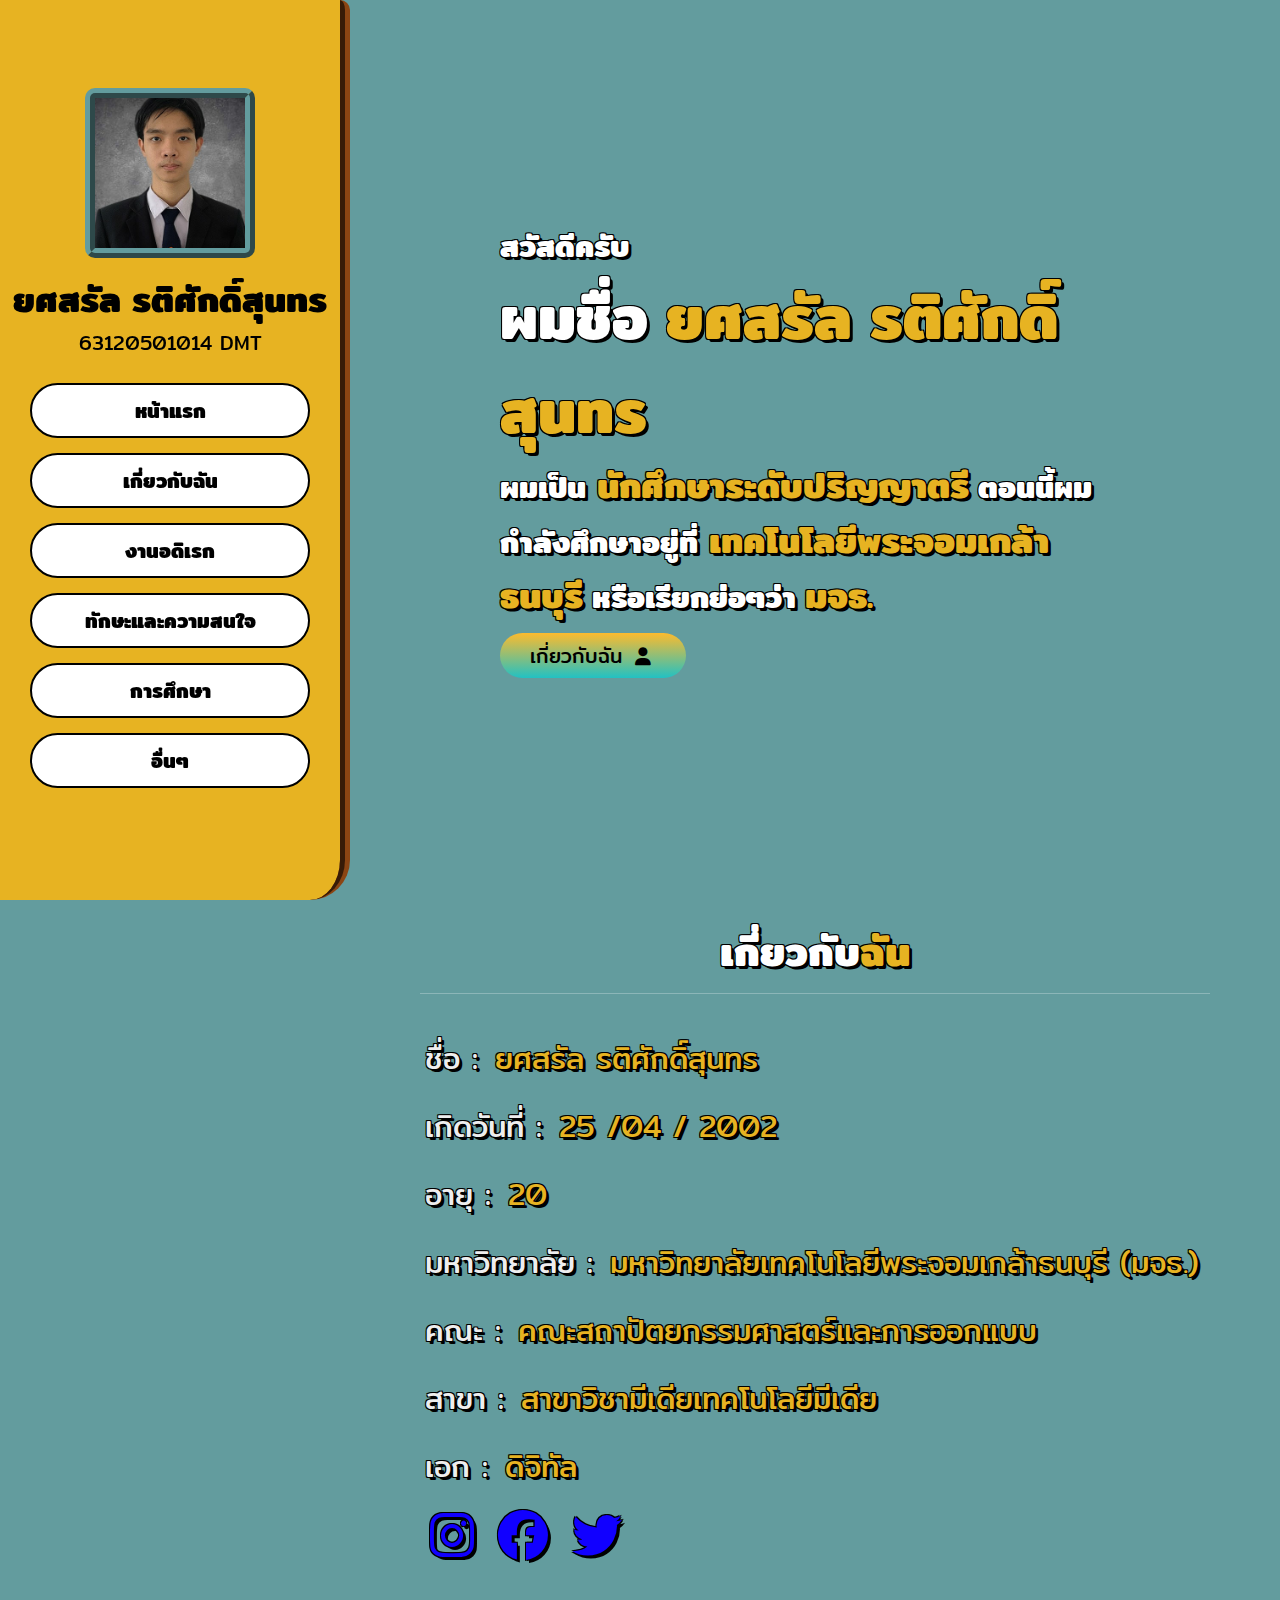
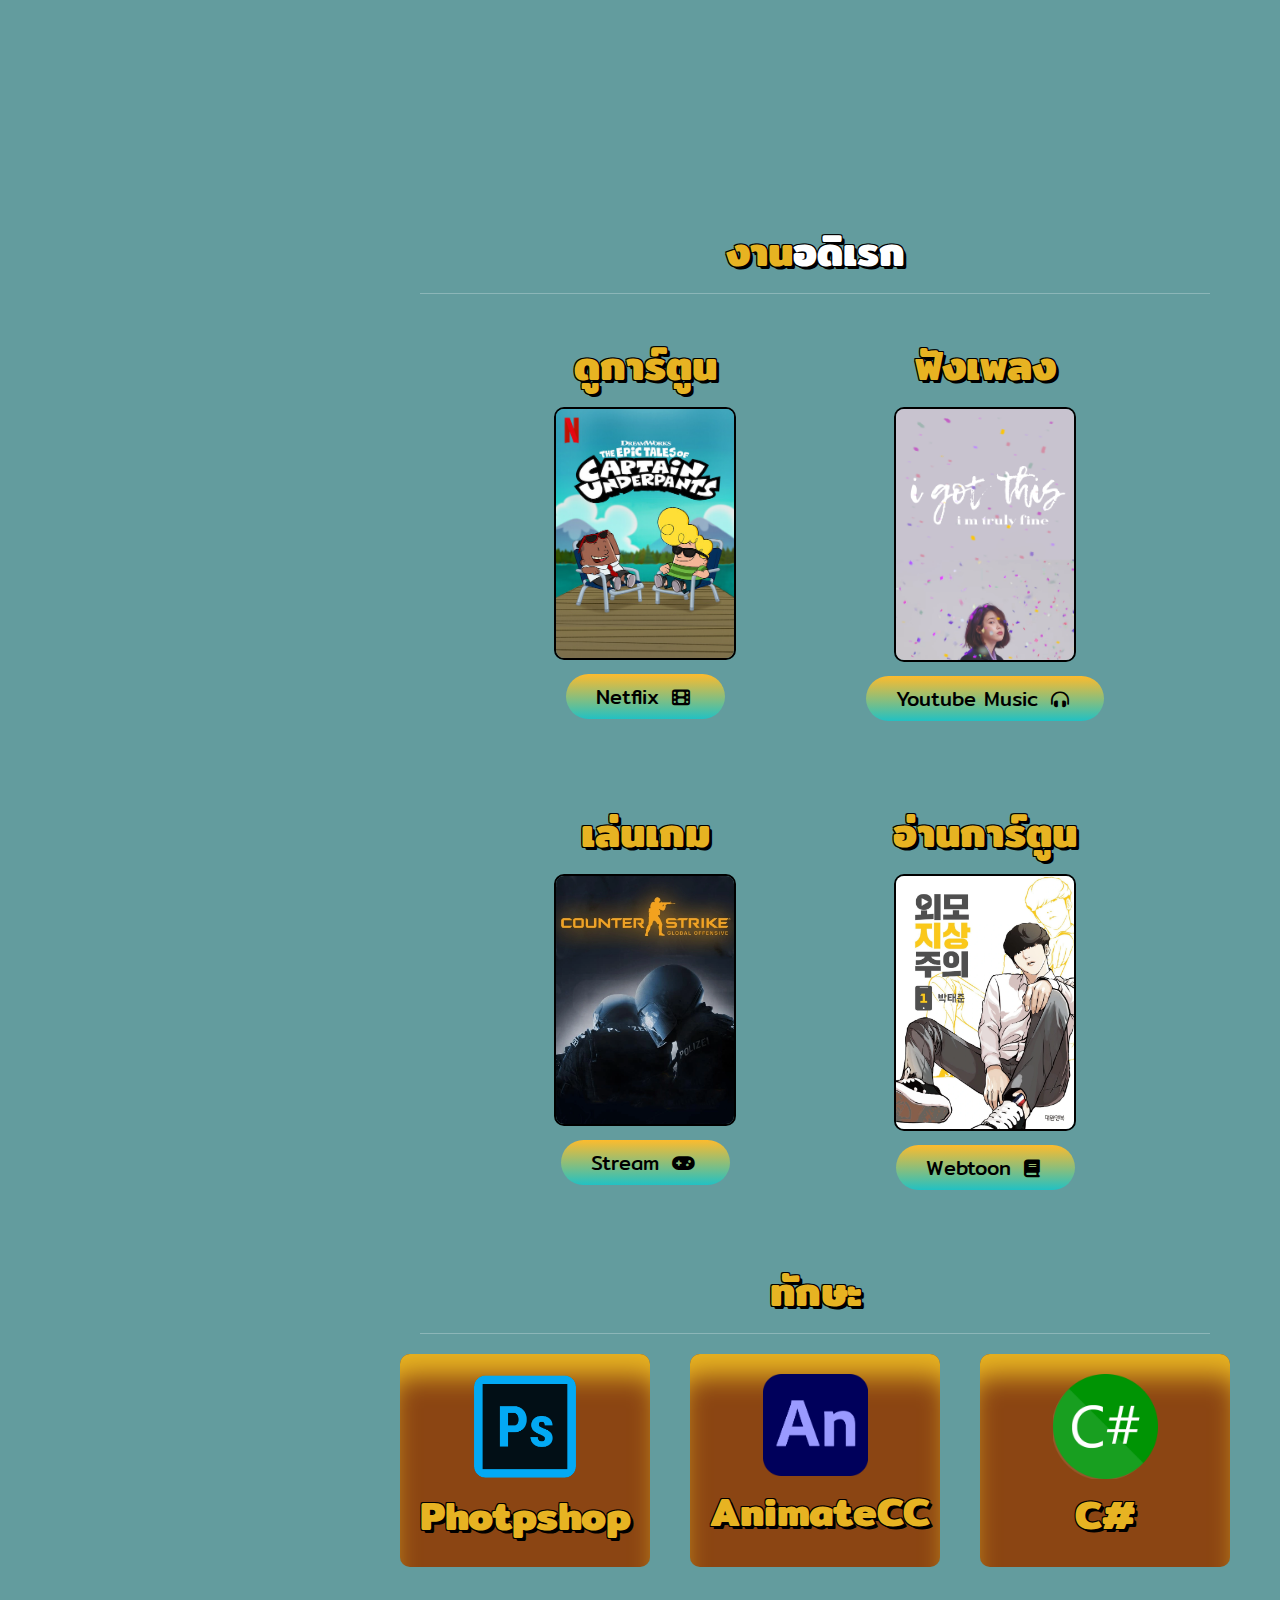
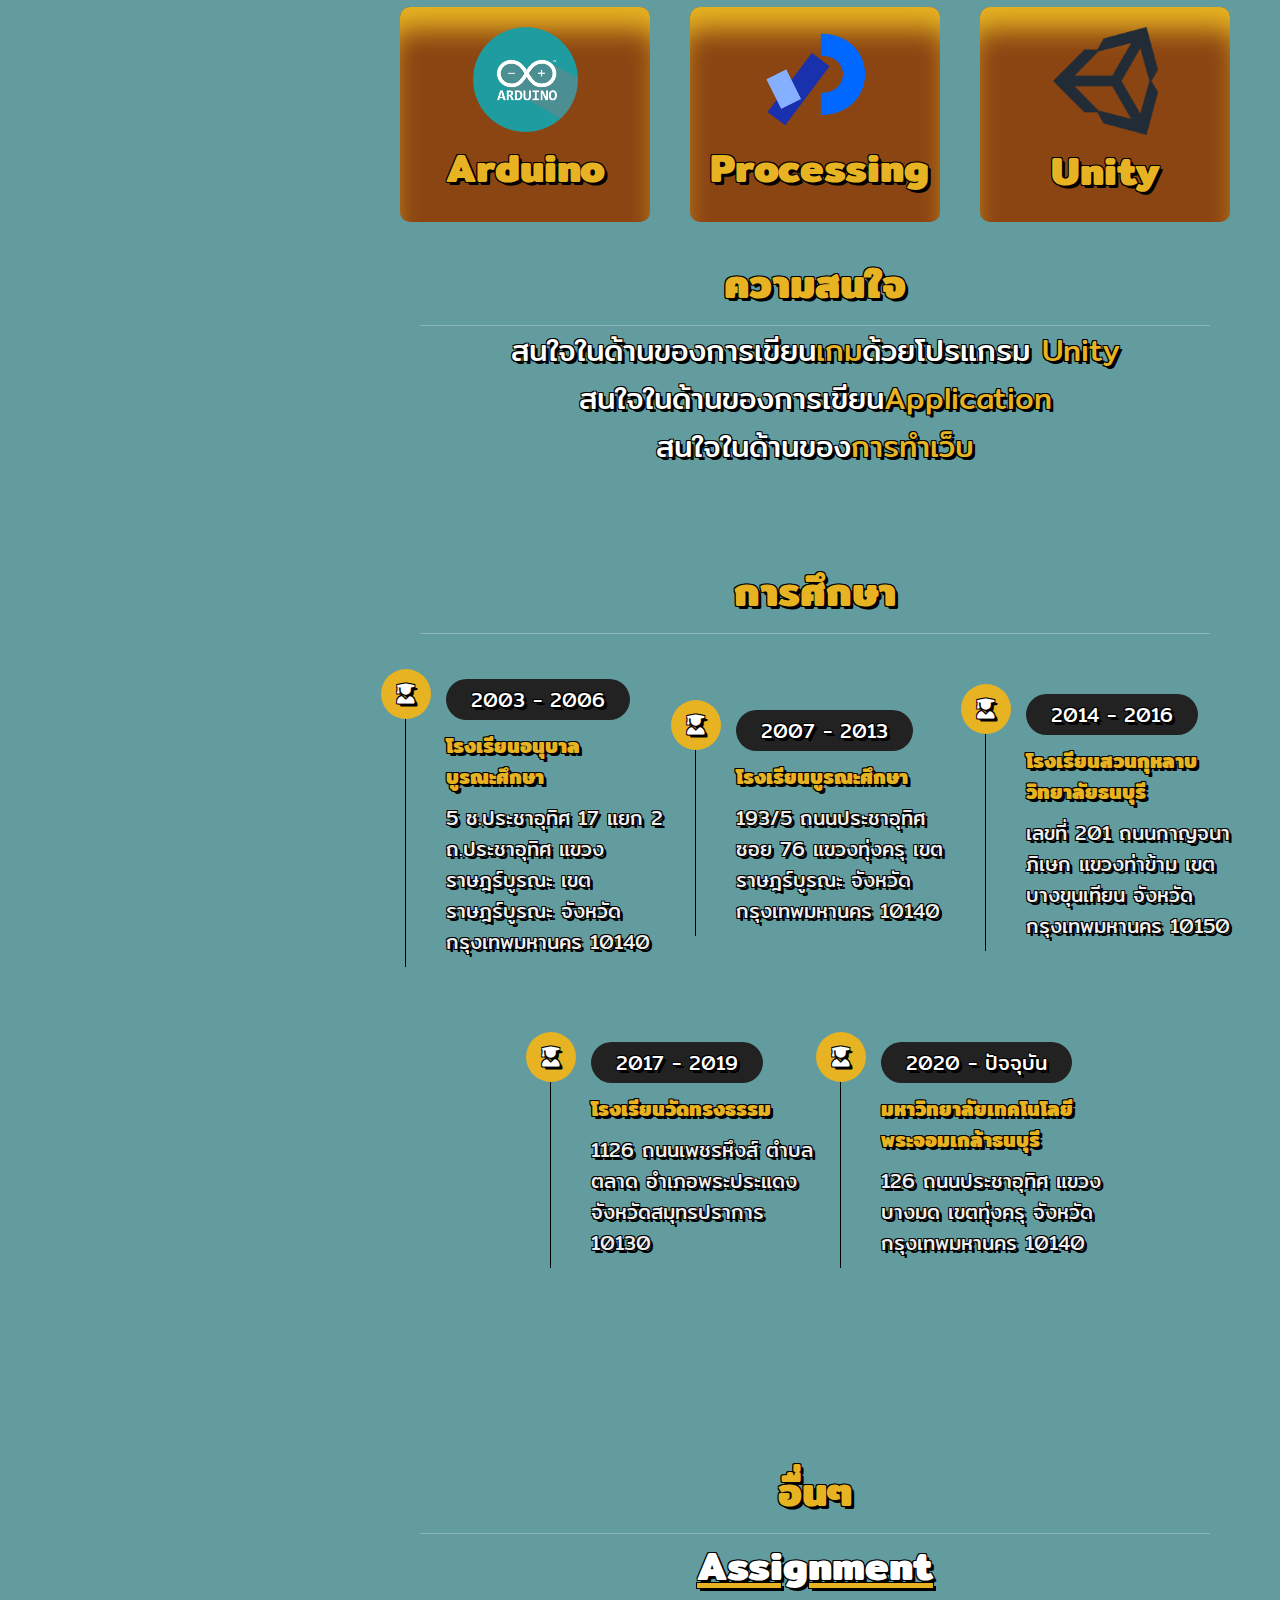
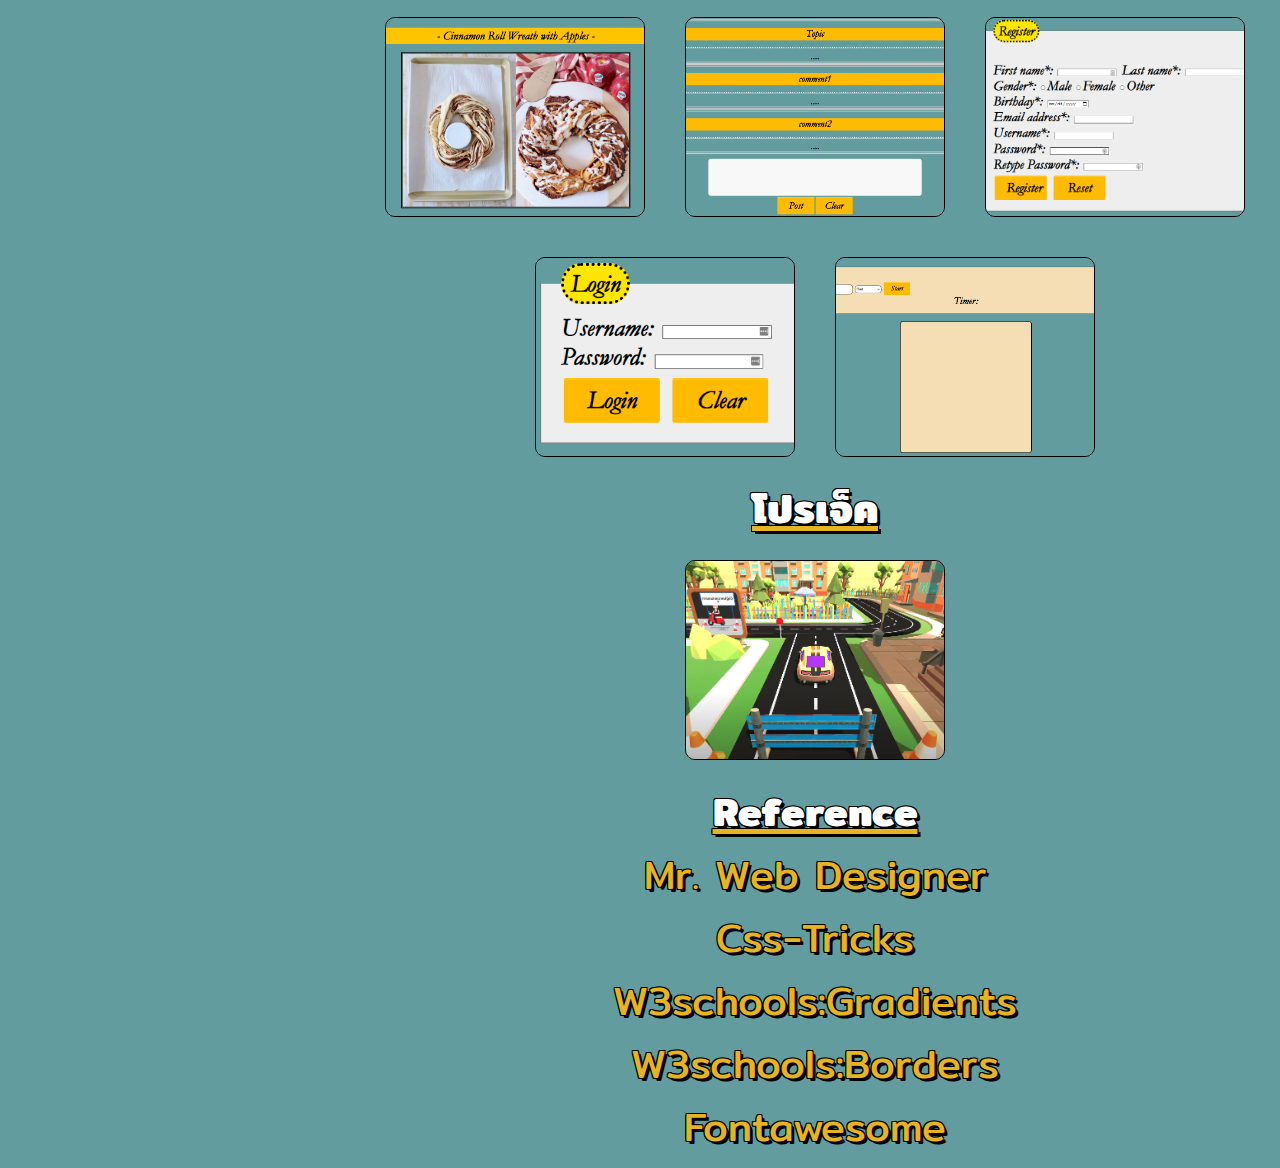
<file: index.html>
<!DOCTYPE html>
<html lang="en">
<head>
    <meta charset="UTF-8">
    <meta name="viewport" content="width=device-width, initial-scale=1.0">
    <title>Portfolio</title>
    <!-- font awesome cdn link  -->
    <link rel="stylesheet" href="https://cdnjs.cloudflare.com/ajax/libs/font-awesome/6.2.0/css/all.min.css">
    <!-- custom css file link  -->
    <link rel="stylesheet" href="style.css">
    <!-- jquery cdn link  -->
    <script src="https://cdnjs.cloudflare.com/ajax/libs/jquery/3.6.0/jquery.min.js"></script>
    <!-- custom js file link  -->
    <script src="script.js"></script>

</head>
<body>
    
<!-- header section starts  -->

<header>

    <div class="user">
        <img src="pic/pic kmutt.jpg" alt="Yossarun Ratisaksuntorn">
        <h3 class="name">ยศสรัล รติศักดิ์สุนทร</h3>
        <p class="post">63120501014 DMT</p>
    </div>

    <nav class="navbar">
        <ul>
            <li><a href="#home">หน้าแรก</a></li>
            <li><a href="#about">เกี่ยวกับฉัน</a></li>
            <li><a href="#hobbies">งานอดิเรก</a></li>
            <li><a href="#skills">ทักษะและความสนใจ</a></li>
            <li><a href="#education">การศึกษา</a></li>
            <li><a href="#etc">อื่นๆ</a></li>
        </ul>
    </nav>

</header>
<!-- header section ends -->

<div id="menu" class="fas fa-bars"></div>

<!-- home section starts  -->

<section class="home" id="home">

    <h3>สวัสดีครับ</h3>
    <h1>ผมชื่อ <span>ยศสรัล รติศักดิ์สุนทร</span></h1>
    <h4>
        ผมเป็น<span> นักศึกษาระดับปริญญาตรี</span> ตอนนี้ผมกำลังศึกษาอยู่ที่<span> เทคโนโลยีพระจอมเกล้า ธนบุรี</span> หรือเรียกย่อๆว่า <span>มจธ.</span>
    </h4>
    <a href="#about"><button class="btn">เกี่ยวกับฉัน <i class="fas fa-user"></i></button></a>

</section>

<!-- home section ends -->

<!-- about section starts  -->

<section class="about" id="about">

<h1 class="heading"> เกี่ยวกับ<span>ฉัน </span></h1>

<div class="row">

    <div class="info">
        <h3> <span> ชื่อ : </span> ยศสรัล รติศักดิ์สุนทร </h3>
        <h3> <span> เกิดวันที่ : </span> 25 /04 / 2002 </h3>
        <h3> <span> อายุ : </span> 20 </h3>
        <h3> <span> มหาวิทยาลัย : </span> มหาวิทยาลัยเทคโนโลยีพระจอมเกล้าธนบุรี (มจธ.) </h3>
        <h3> <span> คณะ : </span> คณะสถาปัตยกรรมศาสตร์และการออกแบบ </h3>
        <h3> <span> สาขา : </span> สาขาวิชามีเดียเทคโนโลยีมีเดีย </h3>
        <h3> <span> เอก : </span> ดิจิทัล </h3>
        <a href="https://www.instagram.com/gipn_18125/"><i class="fa-brands fa-instagram"></i></a>
        <a href="https://www.facebook.com/yossarun.ratisaksuntion"><i class="fa-brands fa-facebook"></i></a>
        <a href="https://twitter.com/gipn_18125"><i class="fa-brands fa-twitter"></i></a>
    </div>
    
</div>

</section>
<!-- about section ends -->

<!-- hobbies section starts  -->
<section class="hobbies" id="hobbies">
    <h1 class="heading"> <span>งาน</span>อดิเรก</h1>
    <div class="row">
        <div class="counter">
            <div class="box">
                <h3> ดูการ์ตูน </h3>
                <div><img src="pic/hobbies/captain.jpg" alt="captain"></div>
                <a href="https://www.netflix.com/watch/80179998?source=35"><button class="btn"> Netflix <i class="fa-solid fa-film"></i> </button></a>
            </div>
            <div class="box">
                <h3> ฟังเพลง </h3>
                <div><img src="pic/hobbies/IU.png" alt="IU"></div>
                <a href="https://www.youtube.com/watch?v=d9IxdwEFk1c"><button class="btn"> Youtube music <i class="fa-sharp fa-solid fa-headphones-simple"></i> </button></a>
            </div>
            <div class="box">
                <h3> เล่นเกม </h3>
                <div><img src="pic/hobbies/counter.jpg" alt="CS:GO"></div>
                <a href="https://store.steampowered.com/app/730/CounterStrike_Global_Offensive/"><button class="btn"> Stream <i class="fa-sharp fa-solid fa-gamepad"></i> </button></a>
            </div>
            <div class="box">
                <h3> อ่านการ์ตูน </h3>
                <div><img src="pic/hobbies/Lookism.jpg" alt="Lookism"></div>
                <a href="https://www.webtoons.com/th/action/lookism/list?title_no=576&page=1"><button class="btn"> Webtoon <i class="fa-solid fa-book"></i> </button></a>
            </div>
        </div>
    </div>
</section>
<!-- hobbies section ends  -->

<!-- skill section starts  -->
<section class="skills" id="skills">
    <h1 class="heading"><span>ทักษะ</span></h1>
    <div class="row">
        <div class="counter">

            <div class="box">
                <img src="pic/skills/photoshop_PNG11.png" alt="Photoshop">
                <h3> Photpshop </h3>
            </div>
    
            <div class="box">
                <img src="pic/skills/Animate_CC.png" alt="AnimateCC">
                <h3> AnimateCC </h3>
            </div>
    
            <div class="box">
                <img src="pic/skills/c-sharp.png" alt="C#">
                <h3> C# </h3>
            </div>
    
            <div class="box">
                <img src="pic/skills/arduino-logo.png" alt="Arduino">
                <h3> Arduino </h3>
            </div>

            <div class="box">
                <img src="pic/skills/Processing.png" alt="Processing">
                <h3> Processing </h3>
            </div>
    
            <div class="box">
                <img src="pic/skills/unity.png" alt="Unity">
                <h3> Unity </h3>
            </div>
    
        </div>
    </div>
    <h1 class="heading"> <span>ความสนใจ</span></h1>
    <div class="Interesting">
        <div>สนใจในด้านของการเขียน<span>เกม</span>ด้วยโปรแกรม <span>Unity</span></div>
        <div>สนใจในด้านของการเขียน<span>Application</span></div>
        <div>สนใจในด้านของ<span>การทำเว็บ</span></div>
    <div>
</section>
<!-- skill section ends  -->

<!-- education section starts  -->

<section class="education" id="education">

<h1 class="heading"> <span>การศึกษา</span> </h1>

<div class="box-container">

    <div class="box">
        <i class="fa-solid fa-user-graduate"></i>
        <span>2003 - 2006</span>
        <h3>โรงเรียนอนุบาลบูรณะศึกษา</h3>
        <p>5 ซ.ประชาอุทิศ 17 แยก 2 ถ.ประชาอุทิศ แขวงราษฎร์บูรณะ เขตราษฎร์บูรณะ จังหวัดกรุงเทพมหานคร 10140</p>
    </div>

    <div class="box">
        <i class="fa-solid fa-user-graduate"></i>
        <span>2007 - 2013</span>
        <h3>โรงเรียนบูรณะศึกษา</h3>
        <p>193/5 ถนนประชาอุทิศ ซอย 76 แขวงทุ่งครุ เขตราษฎร์บูรณะ จังหวัดกรุงเทพมหานคร 10140</p>
    </div>

    <div class="box">
        <i class="fa-solid fa-user-graduate"></i>
        <span>2014  - 2016</span>
        <h3>โรงเรียนสวนกุหลาบวิทยาลัยธนบุรี</h3>
        <p>เลขที่ 201 ถนนกาญจนาภิเษก แขวงท่าข้าม เขตบางขุนเทียน จังหวัดกรุงเทพมหานคร 10150</p>
    </div>

    <div class="box">
        <i class="fa-solid fa-user-graduate"></i>
        <span>2017 - 2019</span>
        <h3>โรงเรียนวัดทรงธรรม</h3>
        <p>1126 ถนนเพชรหึงส์ ตำบลตลาด อำเภอพระประแดง จังหวัดสมุทรปราการ 10130</p>
    </div>

    <div class="box">
        <i class="fa-solid fa-user-graduate"></i>
        <span>2020 - ปัจจุบัน</span>
        <h3>มหาวิทยาลัยเทคโนโลยีพระจอมเกล้าธนบุรี</h3>
        <p>126 ถนนประชาอุทิศ แขวงบางมด เขตทุ่งครุ จังหวัดกรุงเทพมหานคร 10140</p>
    </div>
</div>

</section>

<!-- education section ends -->

<!-- etc. section starts  -->

<section class="etc" id="etc">

    <h1 class="heading"> <span>อื่นๆ</span></h1>

    <div>
        <h3> Assignment </h3>
    </div>

    <div class="box-container">
        <div class="row">
            <div class="counter">
                <div class="box">
                    <a href="https://tearayxxz.github.io/CinnamonRoll/recipe.html">
                    <img src="pic/assignment/CinnamonRoll.png" alt="CinnamonRoll">
                    </a>
                </div>
                <div class="box">
                    <a href="https://tearayxxz.github.io/Blog/index.html">
                    <img src="pic/assignment/Blog.png" alt="Blog">
                    </a>
                </div>
                <div class="box">
                    <a href="https://tearayxxz.github.io/Register-and-login/register.html">
                    <img src="pic/assignment/Register.png" alt="Register and login">
                    </a>
                </div>
                <div class="box">
                    <a href="https://tearayxxz.github.io/Register-and-login/login.html">
                    <img src="pic/assignment/Login.png" alt="Register and login">
                    </a>
                </div>
                <div class="box">
                    <a href="https://tearayxxz.github.io/Square-game/index.html">
                    <img src="pic/assignment/Sqare.png" alt="Square game">
                    </a>
                </div>
            </div>
        </div>
    </div>

    <div>
        <h3> โปรเจ็ค </h3>
    </div>

    <div class="box-container">
        <div class="row">
            <div class="counter">
                <div class="box">
                    <a href="https://tearayxxz.github.io/Portfolio/project.html">
                    <img src="pic/Project01.png" alt="Project">
                    </a>
                </div>
            </div>
        </div>
    </div>
    
    <div>
        <h3> Reference </h3>
    </div>

    <div class="Ref">
        <a href="https://www.youtube.com/watch?v=QDbjsABOnAU&t=728s">Mr. Web Designer</button></a>
        <a href="https://css-tricks.com/almanac/properties/t/text-shadow/">css-tricks</button></a>
        <a href="https://www.w3schools.com/css/css3_gradients.asp">w3schools:Gradients</button></a>
        <a href="https://www.youtube.com/watch?v=QDbjsABOnAU&t=728s">w3schools:Borders</button></a>
		<a href="https://fontawesome.com/icons">fontawesome</button></a>
    </div>
</section>
<!-- etc. section ends  -->
</body>
</html>
</file>
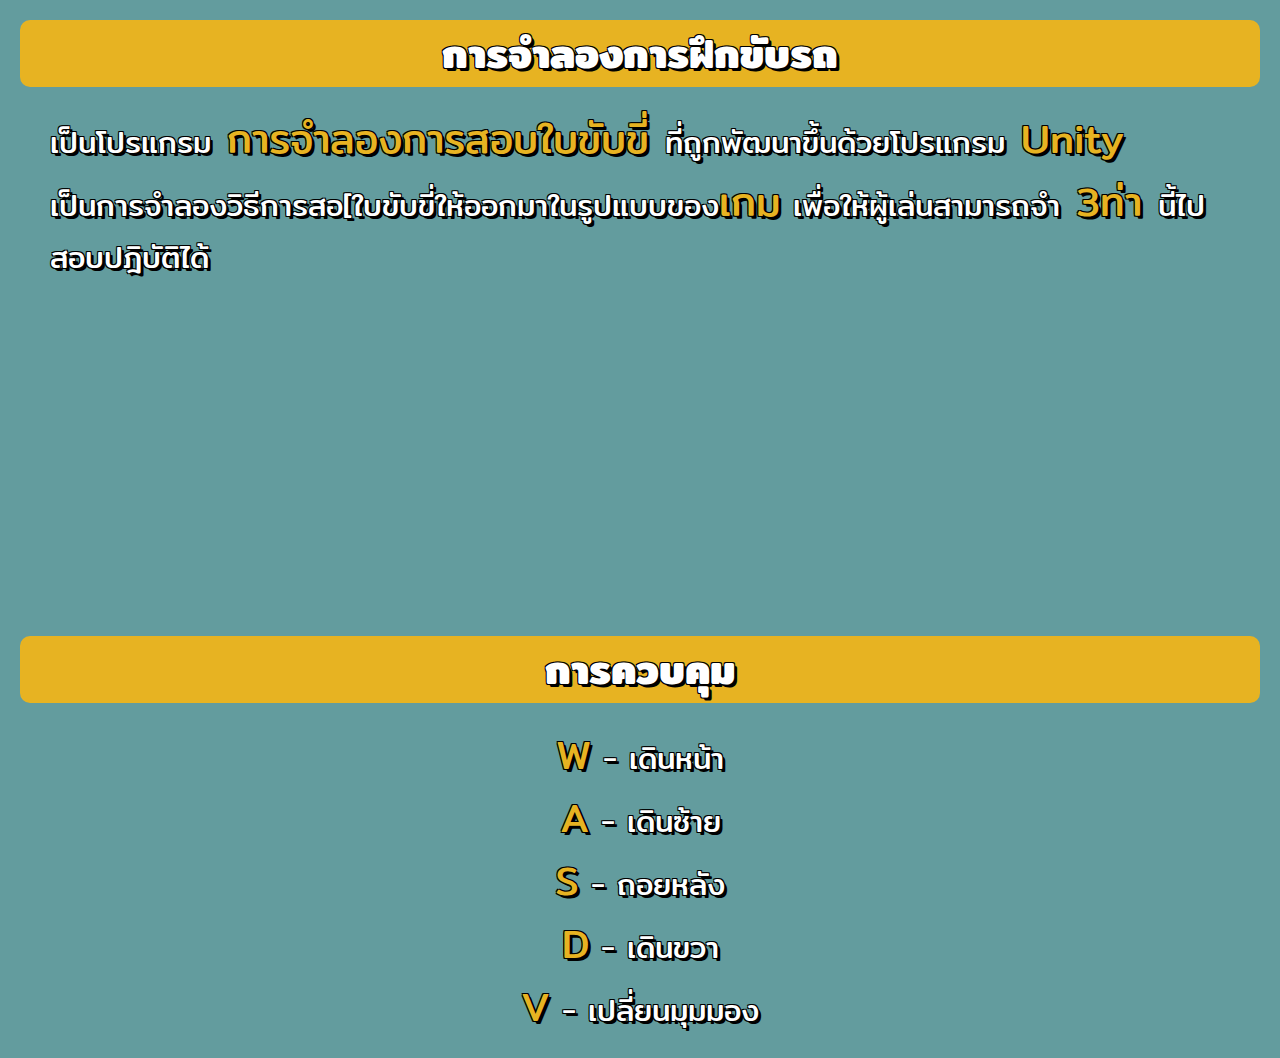
<file: project.html>
<!DOCTYPE html>
<html>
<head>
    <meta charset='utf-8'>
    <meta http-equiv='X-UA-Compatible' content='IE=edge'>
    <title>Project</title>
    <meta name='viewport' content='width=device-width, initial-scale=1'>
    <link href="https://fonts.googleapis.com/icon?family=Material+Icons"rel="stylesheet">
    <!-- font awesome cdn link  -->
    <link rel="stylesheet" href="https://cdnjs.cloudflare.com/ajax/libs/font-awesome/6.2.0/css/all.min.css">
    <!-- custom css file link  -->
    <link rel="stylesheet" href="style.css">
    <!-- jquery cdn link  -->
    <script src="https://cdnjs.cloudflare.com/ajax/libs/jquery/3.6.0/jquery.min.js"></script>
    <!-- custom js file link  -->
    <script src="script.js"></script>
</head>

<body class="projectbody">
    <div class="Topic">
        <h1>
            การจำลองการฝึกขับรถ
        </h1>
    </div>
    <div class="column">
        <div class="description">
            เป็นโปรแกรม<span> การจำลองการสอบใบขับขี่ </span>ที่ถูกพัฒนาขึ้นด้วยโปรแกรม<span> Unity </span>เป็นการจำลองวิธีการสอ[ใบขับขี่ให้ออกมาในรูปแบบของ<span>เกม</span>
            เพื่อให้ผู้เล่นสามารถจำ<span> 3ท่า </span>นี้ไปสอบปฎิบัติได้
        </div>
        <div class="YoutubeVideo">
            <iframe width="560" height="315" src="https://www.youtube.com/embed/KlPZGt_tWnw" title="YouTube video player" frameborder="0" allow="accelerometer; autoplay; clipboard-write; encrypted-media; gyroscope; picture-in-picture" allowfullscreen></iframe>
        </div>
    </div>
    
    <div class="Topic">
        <h1>
            การควบคุม
        </h1>
    </div>
    <div class="column">
        <div class="Controller">
            <div><span>W</span> - เดินหน้า</div>
            <div><span>A</span> - เดินซ้าย</div>
            <div><span>S</span> - ถอยหลัง</div>
            <div><span>D</span> - เดินขวา</div>
            <div><span>V</span> - เปลี่ยนมุมมอง</div>
        </div>
    </div>
</body>
</html>
</file>
<file: style.css>
@import url('https://fonts.googleapis.com/css2?family=Mitr&display=swap');

:root{
    --yellow:rgb(231, 179, 34);
    --green:rgb(99, 156, 158);
    --black: rgb(0,0,0);
}

*{
    font-family: 'Mitr', sans-serif;
    margin:0; padding:0;
    box-sizing: border-box;
    text-decoration: none;
    outline: none; border:none;
    text-transform: capitalize;
    transition: all .2s linear;
}

*::selection{
    background-color: rgb(255, 166, 0);
    color:var(--green);
}

html{
    font-size: 62.5%;
    overflow-x: hidden;
}

html::-webkit-scrollbar{
    width:1.4rem;
}

html::-webkit-scrollbar-track{
    background:#222;
}

html::-webkit-scrollbar-thumb{
    background:var(--yellow);
}

body{
    background-color:var(--green);
    overflow-x: hidden;
    padding-left: 350px;
}

section{
    min-height: 100vh;
    padding:1rem;
}

.btn{
    padding:.7rem 3rem;
    background: linear-gradient(0deg, rgba(34,193,195,1) 0%, rgba(253,187,45,1) 100%);
    color:var(--black);
    cursor: pointer;
    margin-top: 10px;
    font-size: 20px;
    border-radius: 50px;
}

.btn i{
    padding:5px;
    font-size: 18px;
}

.btn:hover{
    background: linear-gradient(0deg, rgba(253,187,45,1) 0%, rgba(34,193,195,1) 100%);
    color:rgb(255, 255, 255);
    font-size: 15px;
    
}

/*index css*/

.heading{
    text-align: center;
    margin:0 6rem;
    font-size: 4rem;
    padding:1rem;
    border-bottom: .1rem solid #fff4;
    color:#fff;
}

.heading span{
    color:var(--yellow);
}

header{
    position: fixed;
    top:0; left:0;
    z-index: 1000;
    height:100%;
    width:35rem;
    background: var(--yellow);
    border-right: 10px groove saddlebrown;
    border-radius: 0px 10px 40px 0px;
    display: flex;
    align-items: center;
    justify-content: center;
    flex-flow: column;
    text-align: center;
}

header .user img{
    height:170px;
    width:170px;
    object-fit: cover;
    margin-bottom: 1rem;
    border: 10px ridge var(--green);
    border-radius: 10px;
}

header .user .name{
    font-size: 35px;
    color:var(--black);
}

header .user .post{
    font-size: 20px;
    color:var(--black);
}

header .navbar{
    width:100%;
}

header .navbar ul{
    list-style: none;
    padding:1rem 3rem;
}


header .navbar ul li a{
    display: block;
    padding:1rem;
    margin:1.5rem 0;
    background:rgb(255, 255, 255);
    color:var(--black);
    font-size: 20px;
    font-weight: bold;
    border-radius: 5rem;
    border: 2px solid var(--black);
}

header .navbar ul li a:hover{
    background:var(--green);
    font-size: 15px;
    color:var(--yellow);
}

#menu{
    position: fixed;
    top:2rem; right:2rem;
    background:rgb(255, 187, 0);
    color:rgb(26, 100, 48);
    cursor: pointer;
    font-size: 50px;
    padding:10px 15px;
    border-radius: 10px;
    z-index: 1000;
    display: none;
}

.home{
    display: flex;
    justify-content: center;
    flex-flow: column;
    padding:0 150px;
    text-shadow: 3px  3px 0 #000,-1px -1px 0 #000, 1px -1px 0 #000,-1px  1px 0 #000, 1px  1px 0 #000;
}

.home h3{
    font-size:30px;
    color:white;
}

.home h1{
    font-size:60px;
    color:white;
}

.home h1 span{
    color:var(--yellow);
}

.home h4{
    font-size:30px;
    color:white;
}

.home h4 span{
    font-size:35px;
    color: var(--yellow);
}

.about .heading{
    text-shadow: 3px  3px 0 #000,-1px -1px 0 #000, 1px -1px 0 #000,-1px  1px 0 #000, 1px  1px 0 #000;
}
.about .row{
    display: flex;
    align-items: center;
    justify-content: center;
    flex-wrap: wrap;
    padding:1rem 0;
}

.about .row .info{
    flex:1 1 48rem;
    padding:2rem 1rem;
    padding-left: 6rem;
    text-shadow: 3px  3px 0 #000,-1px -1px 0 #000, 1px -1px 0 #000,-1px  1px 0 #000, 1px  1px 0 #000;
}

.about .row .info h3{
    font-size: 30px;
    color:var(--yellow);
    padding:1rem 0;
    font-weight: normal;
}

.about .row .info h3 span{
    color:#eee;
    padding:0 .5rem;
}

.about .row .info a i{
    font-size:50px;
    margin: 10px;
    color: rgb(17, 0, 255);
}

.about .row .info a i:hover{
    font-size:45px;
    color: rgb(255, 255, 255);
}

.hobbies {
    text-shadow: 3px  3px 0 #000,-1px -1px 0 #000, 1px -1px 0 #000,-1px  1px 0 #000, 1px  1px 0 #000;
}

.hobbies .row .counter{
    flex:1 1 48rem;
    display: flex;
    justify-content: center;
    flex-wrap: wrap;
}

.hobbies .row .counter .box{
    width: 300px;
    text-align: center;
    padding-top: 20px;
    padding-right: 20px;
    padding-left: 20px;
    padding-bottom: 20px;
    border-radius: 10px;
    margin:20px;
}

.hobbies .row .counter .box img{
    border: 2px double black;
    border-radius: 10px;
    width:70%;
    margin-top: 10px;
}

.hobbies .row .counter .box span{
    font-size: 4rem;
    color:var(--yellow);
}

.hobbies .row .counter .box h3{
    font-size: 4rem;
    color:var(--yellow);
}

.skills .heading{
    text-shadow: 3px  3px 0 #000,-1px -1px 0 #000, 1px -1px 0 #000,-1px  1px 0 #000, 1px  1px 0 #000;
}

.skills .row .counter{
    flex:1 1 48rem;
    display: flex;
    justify-content: center;
    flex-wrap: wrap;
    text-shadow: 3px  3px 0 #000,-1px -1px 0 #000, 1px -1px 0 #000,-1px  1px 0 #000, 1px  1px 0 #000;
}

.skills .row .counter .box{
    width: 250px;
    text-align: center;
    padding-top: 20px;
    padding-right: 20px;
    padding-left: 20px;
    padding-bottom: 20px;
    border-radius: 10px;
    margin:20px;
    background: saddlebrown;
    box-shadow: inset 0px 30px 27px -8px var(--yellow);
}

.skills .row .counter .box img{
    width:50%;
}

.skills .row .counter .box span{
    font-size: 4rem;
    color:var(--yellow);
}

.skills .row .counter .box h3{
    font-size: 4rem;
    color:var(--yellow);
}

.skills .Interesting{
    text-shadow: 3px  3px 0 #000,-1px -1px 0 #000, 1px -1px 0 #000,-1px  1px 0 #000, 1px  1px 0 #000;
    text-align: center;
    color: white;
    font-size: 30px;
}

.skills .Interesting span{
    text-shadow: 3px  3px 0 #000,-1px -1px 0 #000, 1px -1px 0 #000,-1px  1px 0 #000, 1px  1px 0 #000;
    text-align: center;
    color: var(--yellow);
    font-size: 30px;
}

.education {
    text-shadow: 3px  3px 0 #000,-1px -1px 0 #000, 1px -1px 0 #000,-1px  1px 0 #000, 1px  1px 0 #000;
}

.education .box-container{
    display: flex;
    align-items: center;
    justify-content: center;
    flex-wrap: wrap;
    padding:1rem 0;
    padding-left: 3rem;
}

.education .box-container .box{
    width:270px;
    margin:40px 10px;
    padding-left: 40px;
    border-left: .20px solid rgb(0, 0, 0);
    position: relative;
}

.education .box-container .box span{
    font-size: 20px;
    background:#222;
    color:rgb(255, 255, 255);
    border-radius: 5rem;
    padding:.5rem 2.5rem;
}

.education .box-container .box h3{
    font-size: 20px;
    color:var(--yellow);
    padding-top: 1.5rem;
}

.education .box-container .box p{
    font-size: 20px;
    color:#eee;
    padding: 1rem 0;
}

.education .box-container .box i{
    position: absolute;
    top:-1.5rem; left:-2.5rem;
    height:5rem;
    width: 5rem;
    border-radius: 50%;
    line-height: 5rem;
    text-align: center;
    font-size: 2rem;
    color:#fff;
    background:var(--yellow);
}

.etc {
    text-shadow: 3px  3px 0 #000,-1px -1px 0 #000, 1px -1px 0 #000,-1px  1px 0 #000, 1px  1px 0 #000;
}

.etc h3{
    font-size: 40px;
    color:white;
    text-align: center;
    text-decoration: 5px underline var(--yellow); 
}

.etc .row .counter{
    flex:1 1 48rem;
    display: flex;
    justify-content: center;
    flex-wrap: wrap;
}

.etc .row .counter .box{
    height: 200px;
    width:260px;
    border: 0.5px solid var(--black);
    border-radius: 10px;
    margin:20px;
    overflow: hidden;
    cursor: pointer;
}

.etc .row .counter .box img{
    height:100%;
    width:100%;
    object-fit: cover;
}

.etc .row .counter .box:hover img{
    transform: scale(1.2);
}

.etc .Ref a{
    display: flex;
    justify-content: center;
    font-size: 4rem;
    color:var(--yellow);
}

.etc .Ref a:hover{
    color:red;
}

/*Project css*/
.projectbody{
    background-color:var(--green);
    overflow-x: hidden;
    padding-left: 0px;
}

.Topic {
    text-shadow: 3px  3px 0 #000,-1px -1px 0 #000, 1px -1px 0 #000,-1px  1px 0 #000, 1px  1px 0 #000;
    color: white;
    text-align: center;
    border: 2px solid var(--yellow);
    background-color: var(--yellow);
    border-radius: 10px;
    font-size: 20px;
    margin: 20px;
}

.column{
    color: white;
    text-shadow: 3px  3px 0 #000,-1px -1px 0 #000, 1px -1px 0 #000,-1px  1px 0 #000, 1px  1px 0 #000;
    margin: 20px;
    margin-left: 50px;
    margin-right: 50px;
    font-size: 30px;
}

.column span{
    color: var(--yellow);
    font-size: 40px;
}

.column .YoutubeVideo {
    display: flex;
    justify-content: center;
    margin-top: 20px;
}

.column .Controller{
    text-align: center;
    margin-top: 20px;
}

/* media queries  */

@media (max-width:1200px){

    html{
        font-size: 55%;
    }

    .home{
        padding:1rem 4rem;
    }

}

@media (max-width:991px){

   header{
       left:-120%;
   }

   #menu{
       display: block;
   }

   header.toggle{
    left:0%;
   }

   body{
       padding:0;
   }

}

@media (max-width:768px){

    html{
        font-size: 50%;
    }
 
 }

@media (max-width:400px){

    header{
        width: 100vw;
    }

    .heading{
        margin:0 3rem;
    }

    .about .row .counter .box{
        width: 100%;
    }
 
    .education .box-container .box{
        width:100%;
    }

    .etc .box-container .box{
        width:100%;
    }

    .contact .row form{
        margin:3rem 0;
    }

 }
</file>
